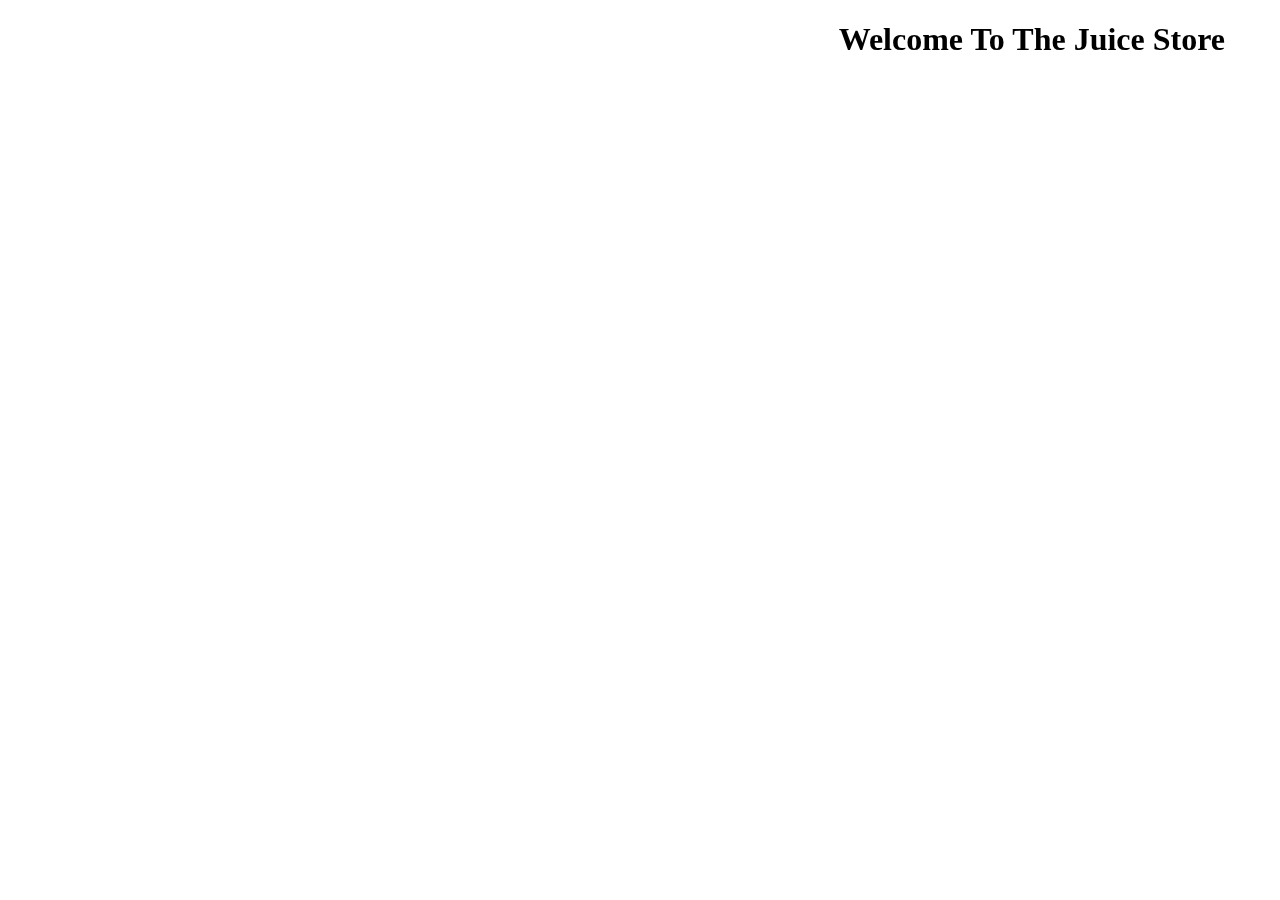
<file: Juice bar/index.html>
<!DOCTYPE html>
<html lang="en">
<head>
    <meta charset="UTF-8">
    <meta name="viewport" content="width=device-width, initial-scale=1.0">
    <title>Document</title>
    <script src="app.js"></script>
</head>
<body>
    <H1><marquee behavior="alternate">Welcome To The Juice Store</marquee></H1>
    
</body>
</html>
</file>
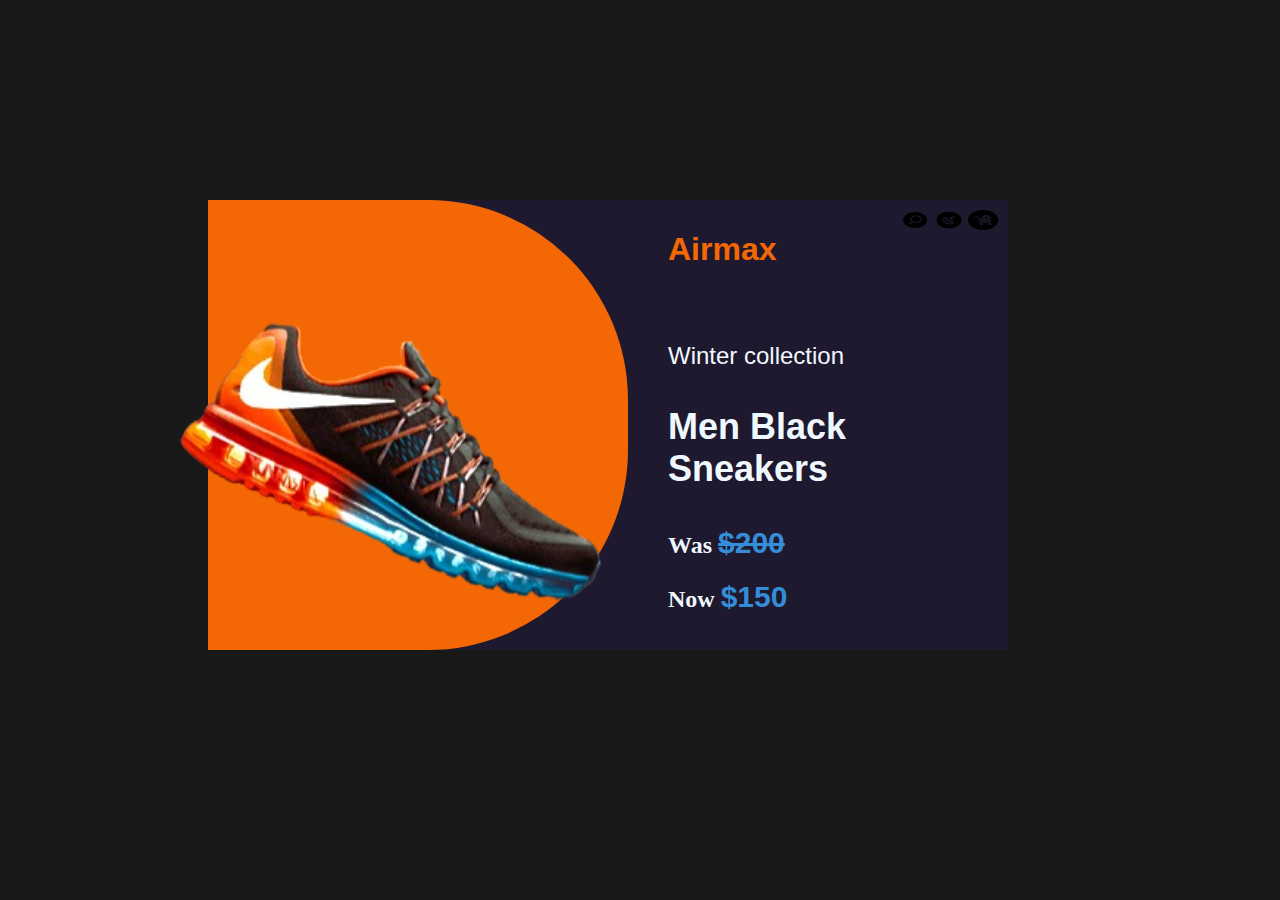
<file: shoecard/index.html>
<html>
<head>
    <title>My Website</title>
    <link rel="stylesheet" href="style.css"></link.>
 <style>
        .shoe-card {
            display:flex
        }  
 </style>

</head>
<div class="shoe-card">
    
    
    <div class="shoeposition" >
      <span>  <img src="./banoqabil-b5-kausar_6-8__Channel__-_Zyobix_-_15_new_items_-_Slack_-_Google_Chrome_7_16_2025_11_47_53_PM-removebg-preview.png"></span>
    </div>
    <div class="shoe-details" >
        <h1 style="color:  rgb(243, 104, 5);">Airmax</h1>
      <span><img src="./search.png " alt="search" height="20px" width="30">   
        <img src="./incoming-call.png " alt="contact us " height="20px" width="30">
        <img src="./add-cart.png " alt="add to cart" height="20px" width="30"></span>

        <br>
        <br>
        <br>
        <br>
        <br>
        <br>
      <p>Winter collection</p>
      <h3><b>Men Black Sneakers</b></h3>
      <h2 style="color: aliceblue;">Was <del>$200</del></h2>
      </h2>
      <h2 style="color: aliceblue;"> Now <strong>$150</strong></h2>


    </div>
    
</div>
</body>
</html>
</file>
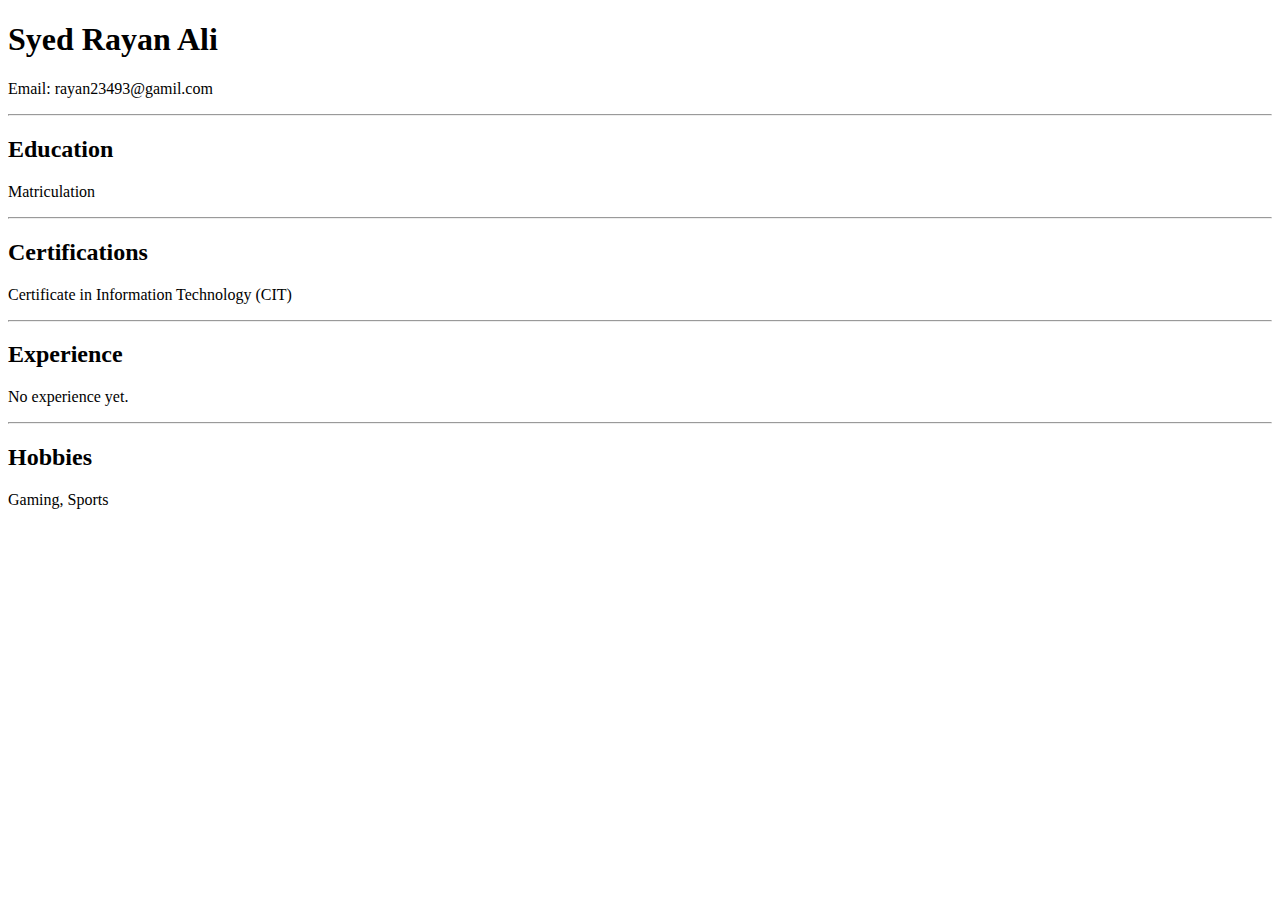
<file: HTML CV.html>
<!DOCTYPE html>
<html>
<head>
    <title>Html CV</title>
</head>
<body>

<p></p>

    <h1>Syed Rayan Ali</h1>
    <p>Email: rayan23493@gamil.com</p>
 <hr>

    <h2>Education</h2>
    <p>Matriculation</p>
 <hr>
    <h2>Certifications</h2>
    <p>Certificate in Information Technology (CIT)</p>
 <hr>

    <h2>Experience</h2>
    <p>No experience yet.</p>
 <hr>
    <h2>Hobbies</h2>
    <p>Gaming, Sports</p>

</body>
</html>
</file>
<file: shoecard/style.css>
body
{ 
    background-color: rgb(24, 24, 24);
}

.shoe-card
{
    margin:200px;
    border-color: rgb(28, 21, 85);
    height: 450px;
    width: 800px;
    background-color: rgb(30, 25, 46);
}

.shoeposition
{
  padding: 10px;
  border: 10px;
  background-color: rgb(243, 104, 5);
  border-color: rgb(231, 150, 28);
  border-top-right-radius:200px;
  border-bottom-right-radius:200px;
  object-fit: contain;
  margin-right: 30px;
  height: 95.5%;
  width: 50%

}
.shoeposition img
{
    object-fit: contain;

    margin-left: -50;
    margin-bottom: -50;
    width: 450;
    height:500;
}


.shoe-details
{
    padding: 10px;
    width:50%;
}
.shoe-details span
{
    float: right;
}


.shoe-details h1
{
    font-family:'Segoe UI', Tahoma, Geneva, Verdana, sans-serif;
    float: left;
    text-align: center;
}

.shoe-details p
{
  color: aliceblue;
  font-size: 24px;
  font-family: 'Franklin Gothic Medium', 'Arial Narrow', Arial, sans-serif;


}


.shoe-details h3
{
  color: aliceblue;
  font-size:36px;
  font-family: 'Franklin Gothic Medium', 'Arial Narrow', Arial, sans-serif;
}


.shoe-details h2 strong 
{
  color: rgb(52, 141, 214);
  font-size:30px;
  font-family: 'Franklin Gothic Medium', 'Arial Narrow', Arial, sans-serif;
}
.shoe-details h2 del
{
  color: rgb(52, 141, 214);
  font-size:30px;
  font-family: 'Franklin Gothic Medium', 'Arial Narrow', Arial, sans-serif;
}
</file>
